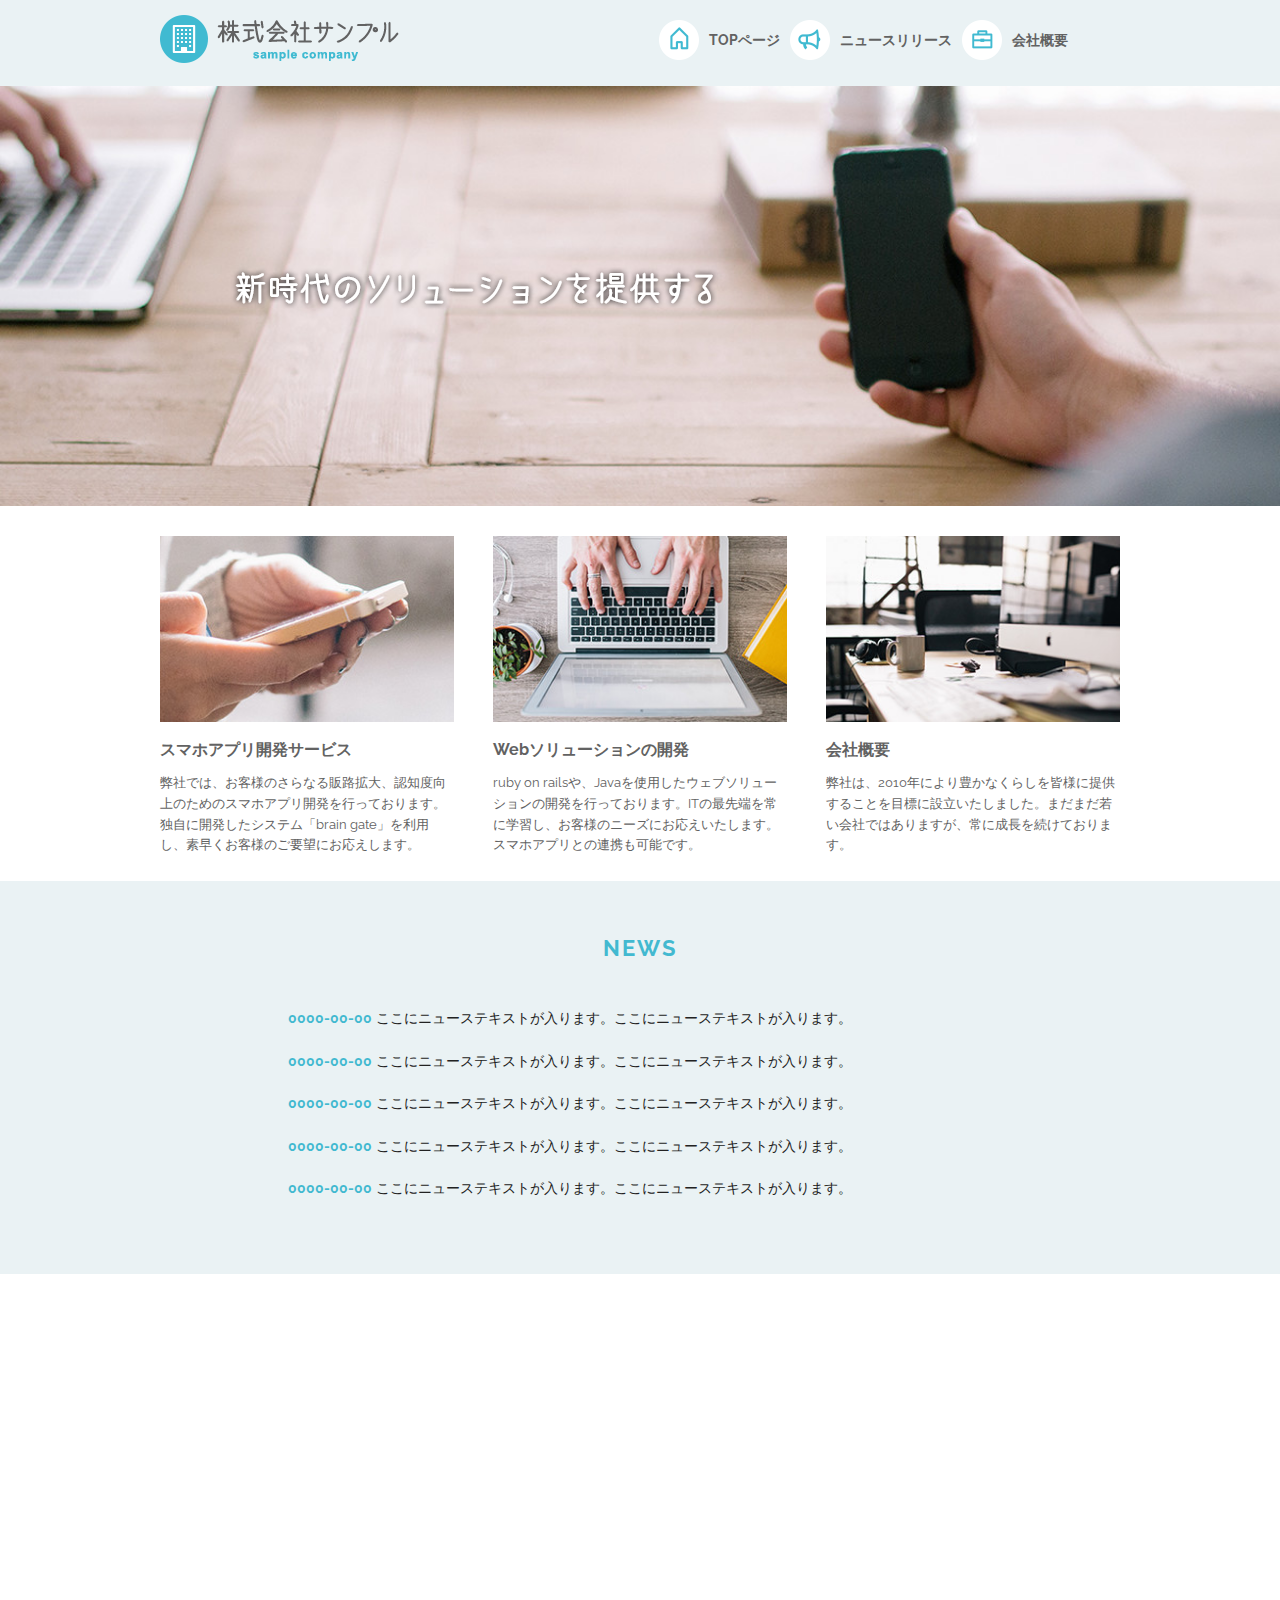
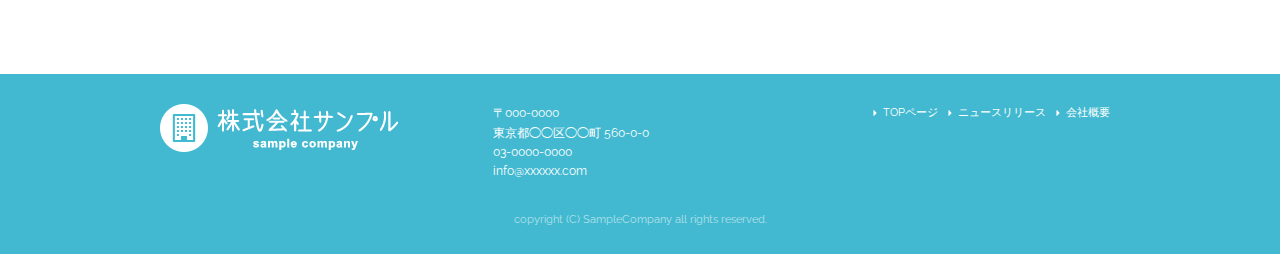
<file: index.html>
<!DOCTYPE html>
<html lang="ja">
<head>

  <!-- Basic Page Needs
  –––––––––––––––––––––––––––––––––––––––––––––––––– -->
  <meta charset="utf-8">
  <title>株式会社サンプル</title>
  <meta name="description" content="">
  <meta name="author" content="">

  <!-- Mobile Specific Metas
  –––––––––––––––––––––––––––––––––––––––––––––––––– -->
  <meta name="viewport" content="width=device-width, initial-scale=1">

  <!-- FONT
  –––––––––––––––––––––––––––––––––––––––––––––––––– -->
  <link href="//fonts.googleapis.com/css?family=Raleway:400,300,600" rel="stylesheet" type="text/css">

  <!-- CSS
  –––––––––––––––––––––––––––––––––––––––––––––––––– -->
  <link rel="stylesheet" href="css/normalize.css">
  <link rel="stylesheet" href="css/skeleton.css">
  <link rel="stylesheet" href="css/sample.css">

  <!-- Favicon
  –––––––––––––––––––––––––––––––––––––––––––––––––– -->
  <link rel="icon" type="image/png" href="images/favicon.png">

</head>
<body>

  <!-- Primary Page Layout
  –––––––––––––––––––––––––––––––––––––––––––––––––– -->
<header>
  <div id="header_in" class="container">
    <div class="row">
      <div class="six columns logo">

        <h1><a href="index.html"><img class="u-max-full-width" src="images/top/logo.png" alt="株式会社サンプル" srcset="images/top/logo@2x.png 2x" /></a></h1>

      </div>
      <div class="six columns navi">

        <div class="sp_navi">
          <img id="sp_navi_btn" class="u-max-full-width" src="images/top/sp_navi.png" alt="sp_navi" srcset="images/top/sp_navi@2x.png 2x" />

          <ul class="sp_navi_li">
            <li><a href="index.html">TOPページ</a></li>
            <li><a href="news.html">ニュースリリース</a></li>
            <li><a href="company.html">会社概要</a></li>
          </ul>
        </div>
        <!-- sp_navi -->

        <div class="pc_navi">

          <ul class="pc_navi_li">
            <li class="navi_toppage"><a href="index.html">TOPページ</a></li>
            <li class="navi_news"><a href="news.html">ニュースリリース</a></li>
            <li class="navi_company"><a href="company.html">会社概要</a></li>
          </ul>

        </div>
        <!-- pc_navi -->

      </div>
    </div>
    <!-- row -->
  </div>
  <!-- header_in -->
</header>


<div id="cover_area">
  <div class="container">

    <div class="row">
      <div class="twelve columns">

        <img class="u-max-full-width" src="images/top/cover_read.png" alt="新時代のソリューションを提供する" srcset="images/top/cover_read@2x.png 2x" />

      </div>
    </div>

  </div>
</div>
<!-- #cover -->



<div id="service_area">

  <div class="container">
    <div class="row">

      <div class="four columns">

        <img class="u-max-full-width" src="images/top/service_01.jpg" alt="スマホアプリ開発サービス" srcset="images/top/service_01@2x.jpg 2x" />

        <div class="service_title">スマホアプリ開発サービス</div>
        <p>弊社では、お客様のさらなる販路拡大、認知度向上のためのスマホアプリ開発を行っております。独自に開発したシステム「brain gate」を利用し、素早くお客様のご要望にお応えします。</p>

      </div><!-- column -->
      <div class="four columns">

        <img class="u-max-full-width" src="images/top/service_02.jpg" alt="Webソリューションの開発" srcset="images/top/service_02@2x.jpg 2x" />

        <div class="service_title">Webソリューションの開発</div>
        <p>ruby on railsや、Javaを使用したウェブソリューションの開発を行っております。ITの最先端を常に学習し、お客様のニーズにお応えいたします。スマホアプリとの連携も可能です。</p>

      </div><!-- column -->
      <div class="four columns">

        <img class="u-max-full-width" src="images/top/service_03.jpg" alt="会社概要" srcset="images/top/service_03@2x.jpg 2x" />

        <div class="service_title">会社概要</div>
        <p>弊社は、2010年により豊かなくらしを皆様に提供することを目標に設立いたしました。まだまだ若い会社ではありますが、常に成長を続けております。</p>

      </div><!-- column -->

    </div>
  </div>

</div>
<!-- #service_area -->

<div id="news_area">

  <div class="container">
    <div class="row">

      <div class="twelve columns">

        <div class="news_title">NEWS</div>

        <ul class="news_lists">
          <li><span>0000-00-00</span> ここにニューステキストが入ります。ここにニューステキストが入ります。</li>
          <li><span>0000-00-00</span> ここにニューステキストが入ります。ここにニューステキストが入ります。</li>
          <li><span>0000-00-00</span> ここにニューステキストが入ります。ここにニューステキストが入ります。</li>
          <li><span>0000-00-00</span> ここにニューステキストが入ります。ここにニューステキストが入ります。</li>
          <li><span>0000-00-00</span> ここにニューステキストが入ります。ここにニューステキストが入ります。</li>
        </ul>

      </div>

    </div>
  </div>

</div>
<!-- #news_area -->

<div id="googlemap_area">


  <script src="//maps.google.com/maps/api/js?key=AIzaSyCen1aR0T3cFHPGlu8ZOIVe_YeGGFgBKvk"></script>
  <script type="text/javascript">
  function googleMap() {
  var latlng = new google.maps.LatLng(35.6694293,139.7189323);/* 座標 */
  var myOptions = {
  zoom: 16, /*拡大比率*/
  center: latlng,
  scrollwheel: false,
  disableDoubleClickZoom: true,
  draggable: false,
  mapTypeControlOptions: { mapTypeIds: ['style', google.maps.MapTypeId.ROADMAP] }
  };
  var map = new google.maps.Map(document.getElementById('map1'), myOptions);
  /*アイコン設定*/
  var icon = new google.maps.MarkerImage('images/top/pin.png',/*画像url*/
  new google.maps.Size(48,56),/*アイコンサイズ*/
  new google.maps.Point(0,0)/*アイコン位置*/
  );
  var markerOptions = {
  position: latlng,
  map: map,
  icon: icon,
  title: '株式会社サンプル',/*タイトル*/
  animation: google.maps.Animation.DROP/*アニメーション*/
  };
  var marker = new google.maps.Marker(markerOptions);
  /*取得スタイルの貼り付け*/
  var styleOptions = [
  {
  "stylers": [
  { "hue": '#eaf2f4' }
  ]
  }
  ];
  var styledMapOptions = { name: '株式会社サンプル' }/*地図右上のタイトル*/
  var sampleType = new google.maps.StyledMapType(styleOptions, styledMapOptions);
  map.mapTypes.set('style', sampleType);
  map.setMapTypeId('style');
  };
  google.maps.event.addDomListener(window, 'load', function() {
  googleMap();
  });
  </script>
  <div id="map1" style="width:100%; height:400px; margin:0 auto;"></div>


</div>
<!-- #googlemap_area -->

<footer>
  <div class="container">
    <div class="row">
      <div class="four columns sp">
        <img class="u-max-full-width" src="images/top/footer_logo.png" alt="株式会社サンプル" srcset="images/top/footer_logo@2x.png 2x" />
      </div>
      <!-- columns -->
      <div class="four columns foot_address sp">
        〒000-0000<br />
        東京都◯◯区◯◯町 560-0-0<br />
        03-0000-0000<br />
        info@xxxxxx.com
      </div>
      <!-- columns -->
      <div class="four columns">
        <ul class="foot_navi">
          <li><a href="">TOPページ</a></li>
          <li><a href="">ニュースリリース</a></li>
          <li><a href="">会社概要</a></li>
        </ul>
      </div>
      <!-- columns -->
    </div>
    <!-- row -->

    <div class="row">
      <div class="twelve columns sp">
        <p class="copy">copyright (C) SampleCompany all rights reserved.</p>
      </div>
      <!-- columns -->
    </div>
    <!-- row -->
  </div>
</footer>
<!-- //footer -->


<!-- End Document
  –––––––––––––––––––––––––––––––––––––––––––––––––– -->

<script type="text/javascript" src="//ajax.googleapis.com/ajax/libs/jquery/1.10.2/jquery.min.js"></script>

<script>
  $(function(){

    $(document).ready(function(){

      $("#sp_navi_btn").click(function () {
        $(this).next().slideToggle();
      });

    });

  });
</script>


</body>
</html>
</file>
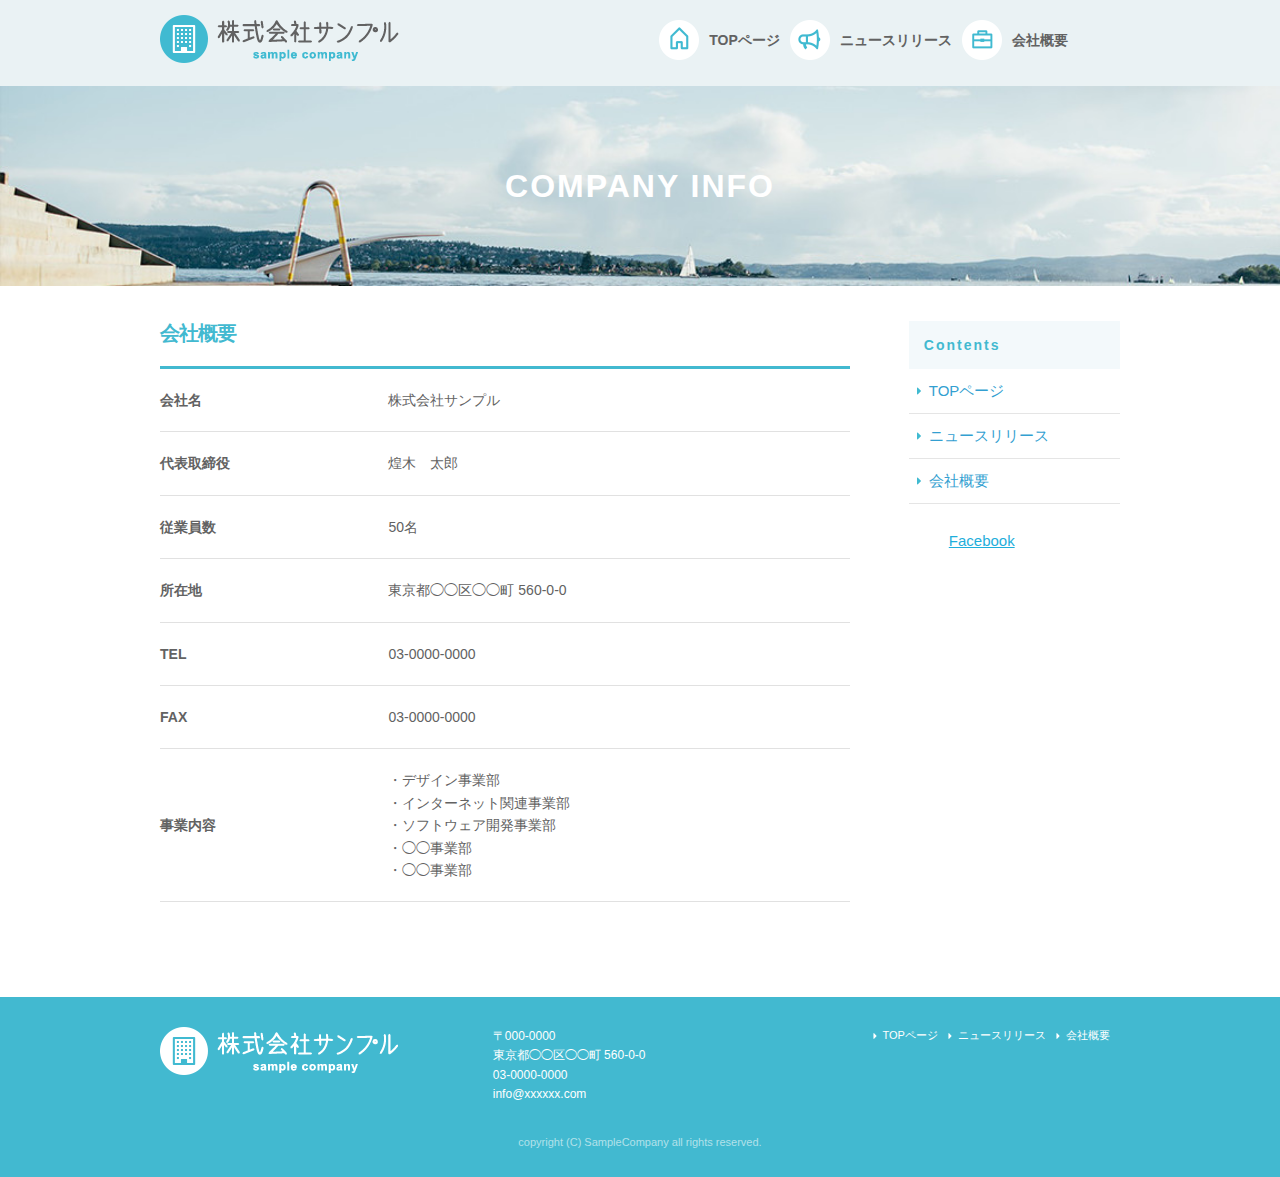
<file: company.html>
<!DOCTYPE html>
<html lang="ja">
<head>

  <!-- Basic Page Needs
  –––––––––––––––––––––––––––––––––––––––––––––––––– -->
  <meta charset="utf-8">
  <title>COMPANY INFO | 株式会社サンプル</title>
  <meta name="description" content="">
  <meta name="author" content="">

  <!-- Mobile Specific Metas
  –––––––––––––––––––––––––––––––––––––––––––––––––– -->
  <meta name="viewport" content="width=device-width, initial-scale=1">

  <!-- FONT
  –––––––––––––––––––––––––––––––––––––––––––––––––– -->
  <link rel="stylesheet" href="https://maxcdn.bootstrapcdn.com/font-awesome/4.7.0/css/font-awesome.min.css">

  <!-- CSS
  –––––––––––––––––––––––––––––––––––––––––––––––––– -->
  <link rel="stylesheet" href="css/normalize.css">
  <link rel="stylesheet" href="css/skeleton.css">
  <link rel="stylesheet" href="css/sample.css">

  <!-- Favicon
  –––––––––––––––––––––––––––––––––––––––––––––––––– -->
  <link rel="icon" type="image/png" href="images/favicon.png">

</head>
<!-- End Document
  –––––––––––––––––––––––––––––––––––––––––––––––––– -->

<script type="text/javascript" src="//ajax.googleapis.com/ajax/libs/jquery/1.10.2/jquery.min.js"></script>

<script>
  $(function(){

    $(document).ready(function(){

      $("#sp_navi_btn").click(function () {
        $(this).next().slideToggle();
      });

    });

  });
    (function(d, s, id) {
  var js, fjs = d.getElementsByTagName(s)[0];
  if (d.getElementById(id)) return;
  js = d.createElement(s); js.id = id;
  js.src = 'https://connect.facebook.net/ja_JP/sdk.js#xfbml=1&version=v3.0';
  fjs.parentNode.insertBefore(js, fjs);
}(document, 'script', 'facebook-jssdk'));
</script>
<body>
    <header>
      <div id="header_in" class="container">
        <div class="row">
          <div class="six columns logo">
    
            <h1><a href="index.html"><img class="u-max-full-width" src="images/top/logo.png" alt="株式会社サンプル" srcset="images/top/logo@2x.png 2x" /></a></h1>
    
          </div>
          <div class="six columns navi">
    
            <div class="sp_navi">
              <img id="sp_navi_btn" class="u-max-full-width" src="images/top/sp_navi.png" alt="sp_navi" srcset="images/top/sp_navi@2x.png 2x" />
    
              <ul class="sp_navi_li">
                <li><a href="index.html">TOPページ</a></li>
                <li><a href="news.html">ニュースリリース</a></li>
                <li><a href="company.html">会社概要</a></li>
              </ul>
            </div>
            <!-- sp_navi -->
    
            <div class="pc_navi">
    
              <ul class="pc_navi_li">
                <li class="navi_toppage"><a href="index.html">TOPページ</a></li>
                <li class="navi_news"><a href="news.html">ニュースリリース</a></li>
                <li class="navi_company"><a href="company.html">会社概要</a></li>
              </ul>
    
            </div>
            <!-- pc_navi -->
    
          </div>
        </div>
        <!-- row -->
      </div>
      <!-- header_in -->
    </header>
    <div id="sub_cover">
      <div class="conteiner">
        <div class="row">
    
          <div class="twelve columns">
            <h2>COMPANY INFO</h2>
          </div>
    
        </div>
      </div>
    </div>
    <div id="contents">
      <div class="container">
        <div class="row">
        
          <div id="main" class="nine columns">
            <h2 class="company_title">会社概要</h2>
            
            <table class="u-full-width">
              <tbody>
                <tr>
                  <th>会社名</th>
                  <td>株式会社サンプル</td>
                </tr>
                <tr>
                  <th>代表取締役</th>
                  <td>煌木　太郎</td>
                </tr>
                <tr>
                  <th>従業員数</th>
                  <td>50名</td>
                </tr>
                <tr>
                  <th>所在地</th>
                  <td>東京都◯◯区◯◯町&nbsp;560-0-0</td>
                </tr>
                <tr>
                  <th>TEL</th>
                  <td>03-0000-0000</td>
                </tr>
                <tr>
                  <th>FAX</th>
                  <td>03-0000-0000</td>
                </tr>
                <tr>
                  <th>事業内容</th>
                  <td>
                  ・デザイン事業部<br>
                  ・インターネット関連事業部<br>
                  ・ソフトウェア開発事業部<br>
                  ・◯◯事業部<br>
                  ・◯◯事業部
                  </td>
                </tr>
              </tbody>
            </table>
            
            
            </div>
            
            <div id="sidebar" class="three columns">
            
              <div class="pc_sidemenu">
                <h3>Contents</h3>
                
                <ul>
                  <li><a href="index.html">TOPページ</a></li>
                  <li><a href="news.html">ニュースリリース</a></li>
                  <li><a href="company.html">会社概要</a></li>
                </ul>
              </div>
            
            <div class="fb-page" data-href="https://www.facebook.com/facebook" data-tabs="timeline" data-height="300" data-small-header="false" data-adapt-container-width="true" data-hide-cover="false" data-show-facepile="false"><blockquote cite="https://www.facebook.com/facebook" class="fb-xfbml-parse-ignore"><a href="https://www.facebook.com/facebook">Facebook</a></blockquote></div>
 
          </div>
        
        </div>
      </div>
    </div>
    <footer>
      <div class="container">
        <div class="row">
          <div class="four columns sp">
            <img class="u-max-full-width" src="images/top/footer_logo.png" alt="株式会社サンプル" srcset="images/top/footer_logo@2x.png 2x">
          </div>
          <!-- columns -->
          <div class="four columns foot_address sp">
            〒000-0000<br>
            東京都◯◯区◯◯町&nbsp;560-0-0<br>
            03-0000-0000<br>
            info@xxxxxx.com
          </div>
          <!-- columns -->
          <div class="four columns">
            <ul class="foot_navi">
              <li><a href="index.html">TOPページ</a></li>
              <li><a href="news.html">ニュースリリース</a></li>
              <li><a href="company.html">会社概要</a></li>
            </ul>
          </div>
          <!-- columns -->
        </div>
        <!-- row -->
        
        <div class="row">
          <div class="twelve columns sp">
            <p class="copy">copyright (C) SampleCompany all rights reserved.</p>
          </div>
        <!-- columns -->
        </div>
      <!-- row -->
      </div>
    </footer>
</body>
</html>
</file>
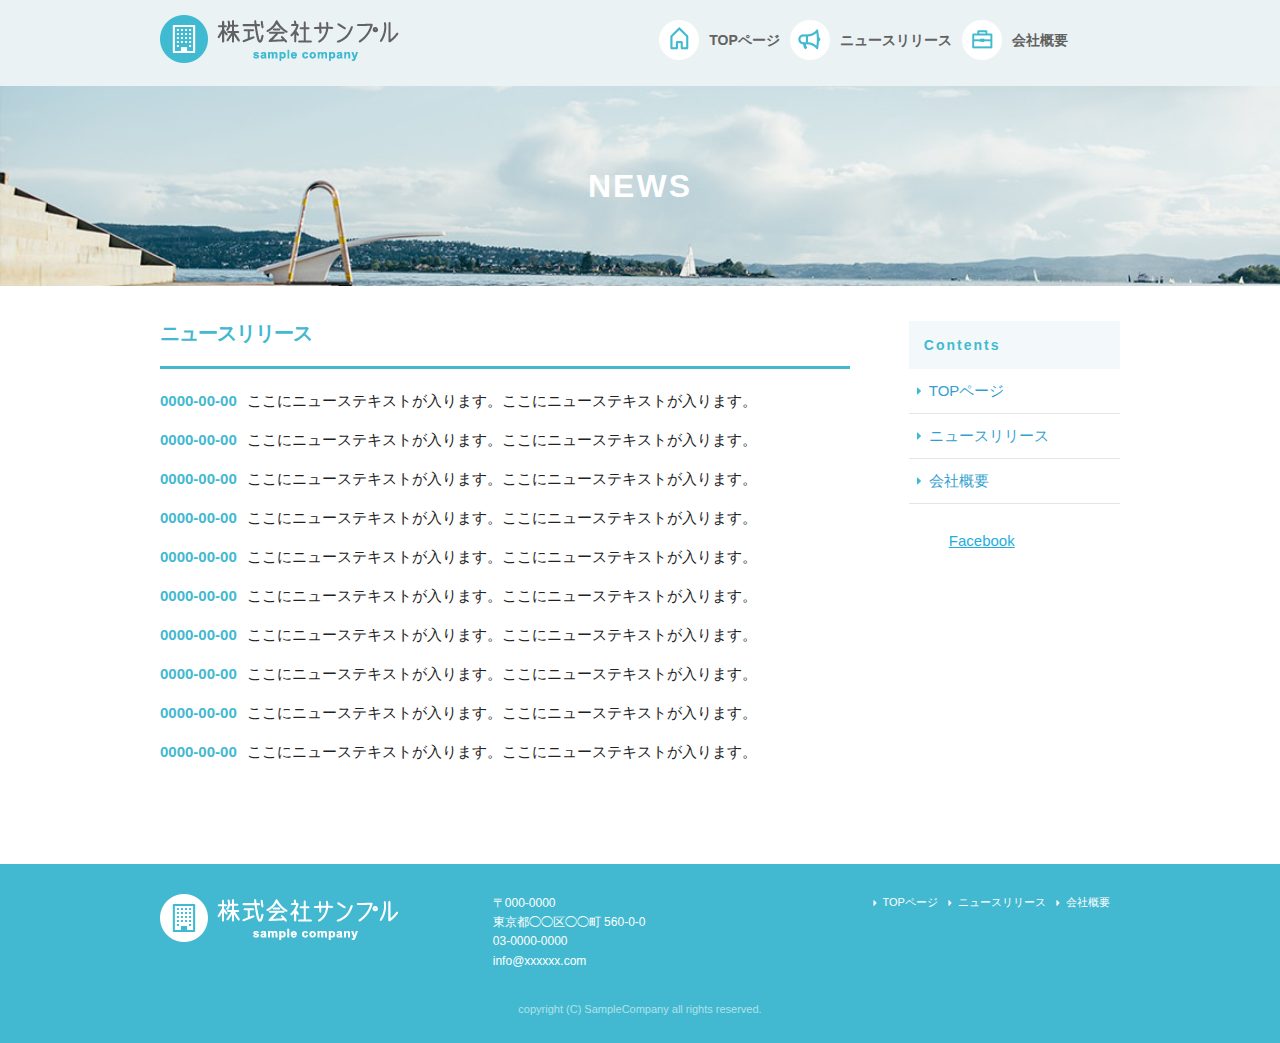
<file: news.html>
<!DOCTYPE html>
<html lang="ja">
<head>

  <!-- Basic Page Needs
  –––––––––––––––––––––––––––––––––––––––––––––––––– -->
  <meta charset="utf-8">
  <title>NEWS | 株式会社サンプル</title>
  <meta name="description" content="">
  <meta name="author" content="">

  <!-- Mobile Specific Metas
  –––––––––––––––––––––––––––––––––––––––––––––––––– -->
  <meta name="viewport" content="width=device-width, initial-scale=1">

  <!-- FONT
  –––––––––––––––––––––––––––––––––––––––––––––––––– -->
  <link rel="stylesheet" href="https://maxcdn.bootstrapcdn.com/font-awesome/4.7.0/css/font-awesome.min.css">


  <!-- CSS
  –––––––––––––––––––––––––––––––––––––––––––––––––– -->
  <link rel="stylesheet" href="css/normalize.css">
  <link rel="stylesheet" href="css/skeleton.css">
  <link rel="stylesheet" href="css/sample.css">

  <!-- Favicon
  –––––––––––––––––––––––––––––––––––––––––––––––––– -->
  <link rel="icon" type="image/png" href="images/favicon.png">

</head>
<!-- End Document
  –––––––––––––––––––––––––––––––––––––––––––––––––– -->

<script type="text/javascript" src="//ajax.googleapis.com/ajax/libs/jquery/1.10.2/jquery.min.js"></script>

<script>
  $(function(){

    $(document).ready(function(){

      $("#sp_navi_btn").click(function () {
        $(this).next().slideToggle();
      });

    });

  });
  (function(d, s, id) {
  var js, fjs = d.getElementsByTagName(s)[0];
  if (d.getElementById(id)) return;
  js = d.createElement(s); js.id = id;
  js.src = 'https://connect.facebook.net/ja_JP/sdk.js#xfbml=1&version=v3.0';
  fjs.parentNode.insertBefore(js, fjs);
}(document, 'script', 'facebook-jssdk'));
</script>
<body>
    <header>
      <div id="header_in" class="container">
        <div class="row">
          <div class="six columns logo">
    
            <h1><a href="index.html"><img class="u-max-full-width" src="images/top/logo.png" alt="株式会社サンプル" srcset="images/top/logo@2x.png 2x" /></a></h1>
    
          </div>
          <div class="six columns navi">
    
            <div class="sp_navi">
              <img id="sp_navi_btn" class="u-max-full-width" src="images/top/sp_navi.png" alt="sp_navi" srcset="images/top/sp_navi@2x.png 2x" />
    
              <ul class="sp_navi_li">
                <li><a href="index.html">TOPページ</a></li>
                <li><a href="news.html">ニュースリリース</a></li>
                <li><a href="company.html">会社概要</a></li>
              </ul>
            </div>
            <!-- sp_navi -->
    
            <div class="pc_navi">
    
              <ul class="pc_navi_li">
                <li class="navi_toppage"><a href="index.html">TOPページ</a></li>
                <li class="navi_news"><a href="news.html">ニュースリリース</a></li>
                <li class="navi_company"><a href="company.html">会社概要</a></li>
              </ul>
    
            </div>
            <!-- pc_navi -->
    
          </div>
        </div>
        <!-- row -->
      </div>
      <!-- header_in -->
    </header>
    <div id="sub_cover">
      <div class="conteiner">
        <div class="row">
    
          <div class="twelve columns">
            <h2>NEWS</h2>
          </div>
    
        </div>
      </div>
    </div>
    <div id="contents">
      <div class="container">
        <div class="row">
    
          <div id="main" class="nine columns">
            <h2>ニュースリリース</h2>
    
            <ul class="news_li">
              <li><span>0000-00-00</span>ここにニューステキストが入ります。ここにニューステキストが入ります。</li>
              <li><span>0000-00-00</span>ここにニューステキストが入ります。ここにニューステキストが入ります。</li>
              <li><span>0000-00-00</span>ここにニューステキストが入ります。ここにニューステキストが入ります。</li>
              <li><span>0000-00-00</span>ここにニューステキストが入ります。ここにニューステキストが入ります。</li>
              <li><span>0000-00-00</span>ここにニューステキストが入ります。ここにニューステキストが入ります。</li>
              <li><span>0000-00-00</span>ここにニューステキストが入ります。ここにニューステキストが入ります。</li>
              <li><span>0000-00-00</span>ここにニューステキストが入ります。ここにニューステキストが入ります。</li>
              <li><span>0000-00-00</span>ここにニューステキストが入ります。ここにニューステキストが入ります。</li>
              <li><span>0000-00-00</span>ここにニューステキストが入ります。ここにニューステキストが入ります。</li>
              <li><span>0000-00-00</span>ここにニューステキストが入ります。ここにニューステキストが入ります。</li>
            </ul>
          </div>
    
          <div id="sidebar" class="three columns">
    
            <div class="pc_sidemenu">
              <h3>Contents</h3>
    
              <ul>
                <li><a href="index.html">TOPページ</a></li>
                <li><a href="news.html">ニュースリリース</a></li>
                <li><a href="company.html">会社概要</a></li>
              </ul>
            </div>
           <div class="fb-page" data-href="https://www.facebook.com/facebook" data-tabs="timeline" data-height="300" data-small-header="false" data-adapt-container-width="true" data-hide-cover="false" data-show-facepile="false"><blockquote cite="https://www.facebook.com/facebook" class="fb-xfbml-parse-ignore"><a href="https://www.facebook.com/facebook">Facebook</a></blockquote></div>
           </div>
    
        </div>
    </div>
  </div>
  <footer>
  <div class="container">
    <div class="row">
      <div class="four columns sp">
        <img class="u-max-full-width" src="images/top/footer_logo.png" alt="株式会社サンプル" srcset="images/top/footer_logo@2x.png 2x" />
      </div>
      <!-- columns -->
      <div class="four columns foot_address sp">
        〒000-0000<br />
        東京都◯◯区◯◯町 560-0-0<br />
        03-0000-0000<br />
        info@xxxxxx.com
      </div>
      <!-- columns -->
      <div class="four columns">
        <ul class="foot_navi">
          <li><a href="">TOPページ</a></li>
          <li><a href="">ニュースリリース</a></li>
          <li><a href="">会社概要</a></li>
        </ul>
      </div>
      <!-- columns -->
    </div>
    <!-- row -->

    <div class="row">
      <div class="twelve columns sp">
        <p class="copy">copyright (C) SampleCompany all rights reserved.</p>
      </div>
      <!-- columns -->
    </div>
    <!-- row -->
  </div>
</footer>
<!-- //footer -->

</body>
</html>
</file>
<file: css/skeleton.css>
/*
* Skeleton V2.0.4
* Copyright 2014, Dave Gamache
* www.getskeleton.com
* Free to use under the MIT license.
* http://www.opensource.org/licenses/mit-license.php
* 12/29/2014
*/


/* Table of contents
––––––––––––––––––––––––––––––––––––––––––––––––––
- Grid
- Base Styles
- Typography
- Links
- Buttons
- Forms
- Lists
- Code
- Tables
- Spacing
- Utilities
- Clearing
- Media Queries
*/


/* Grid
–––––––––––––––––––––––––––––––––––––––––––––––––– */
.container {
  position: relative;
  width: 100%;
  max-width: 960px;
  margin: 0 auto;
  padding: 0 20px;
  box-sizing: border-box; }
.column,
.columns {
  width: 100%;
  float: left;
  box-sizing: border-box; }

/* For devices larger than 400px */
@media (min-width: 400px) {
  .container {
    width: 85%;
    padding: 0; }
}

/* For devices larger than 550px */
@media (min-width: 550px) {
  .container {
    width: 80%; }
  .column,
  .columns {
    margin-left: 4%; }
  .column:first-child,
  .columns:first-child {
    margin-left: 0; }

  .one.column,
  .one.columns                    { width: 4.66666666667%; }
  .two.columns                    { width: 13.3333333333%; }
  .three.columns                  { width: 22%;            }
  .four.columns                   { width: 30.6666666667%; }
  .five.columns                   { width: 39.3333333333%; }
  .six.columns                    { width: 48%;            }
  .seven.columns                  { width: 56.6666666667%; }
  .eight.columns                  { width: 65.3333333333%; }
  .nine.columns                   { width: 74.0%;          }
  .ten.columns                    { width: 82.6666666667%; }
  .eleven.columns                 { width: 91.3333333333%; }
  .twelve.columns                 { width: 100%; margin-left: 0; }

  .one-third.column               { width: 30.6666666667%; }
  .two-thirds.column              { width: 65.3333333333%; }

  .one-half.column                { width: 48%; }

  /* Offsets */
  .offset-by-one.column,
  .offset-by-one.columns          { margin-left: 8.66666666667%; }
  .offset-by-two.column,
  .offset-by-two.columns          { margin-left: 17.3333333333%; }
  .offset-by-three.column,
  .offset-by-three.columns        { margin-left: 26%;            }
  .offset-by-four.column,
  .offset-by-four.columns         { margin-left: 34.6666666667%; }
  .offset-by-five.column,
  .offset-by-five.columns         { margin-left: 43.3333333333%; }
  .offset-by-six.column,
  .offset-by-six.columns          { margin-left: 52%;            }
  .offset-by-seven.column,
  .offset-by-seven.columns        { margin-left: 60.6666666667%; }
  .offset-by-eight.column,
  .offset-by-eight.columns        { margin-left: 69.3333333333%; }
  .offset-by-nine.column,
  .offset-by-nine.columns         { margin-left: 78.0%;          }
  .offset-by-ten.column,
  .offset-by-ten.columns          { margin-left: 86.6666666667%; }
  .offset-by-eleven.column,
  .offset-by-eleven.columns       { margin-left: 95.3333333333%; }

  .offset-by-one-third.column,
  .offset-by-one-third.columns    { margin-left: 34.6666666667%; }
  .offset-by-two-thirds.column,
  .offset-by-two-thirds.columns   { margin-left: 69.3333333333%; }

  .offset-by-one-half.column,
  .offset-by-one-half.columns     { margin-left: 52%; }

}


/* Base Styles
–––––––––––––––––––––––––––––––––––––––––––––––––– */
/* NOTE
html is set to 62.5% so that all the REM measurements throughout Skeleton
are based on 10px sizing. So basically 1.5rem = 15px :) */
html {
  font-size: 62.5%; }
body {
  font-size: 1.5em; /* currently ems cause chrome bug misinterpreting rems on body element */
  line-height: 1.6;
  font-weight: 400;
  font-family: "Raleway", "HelveticaNeue", "Helvetica Neue", Helvetica, Arial, sans-serif;
  color: #222; }


/* Typography
–––––––––––––––––––––––––––––––––––––––––––––––––– */
h1, h2, h3, h4, h5, h6 {
  margin-top: 0;
  margin-bottom: 2rem;
  font-weight: 300; }
h1 { font-size: 4.0rem; line-height: 1.2;  letter-spacing: -.1rem;}
h2 { font-size: 3.6rem; line-height: 1.25; letter-spacing: -.1rem; }
h3 { font-size: 3.0rem; line-height: 1.3;  letter-spacing: -.1rem; }
h4 { font-size: 2.4rem; line-height: 1.35; letter-spacing: -.08rem; }
h5 { font-size: 1.8rem; line-height: 1.5;  letter-spacing: -.05rem; }
h6 { font-size: 1.5rem; line-height: 1.6;  letter-spacing: 0; }

/* Larger than phablet */
@media (min-width: 550px) {
  h1 { font-size: 5.0rem; }
  h2 { font-size: 4.2rem; }
  h3 { font-size: 3.6rem; }
  h4 { font-size: 3.0rem; }
  h5 { font-size: 2.4rem; }
  h6 { font-size: 1.5rem; }
}

p {
  margin-top: 0; }


/* Links
–––––––––––––––––––––––––––––––––––––––––––––––––– */
a {
  color: #1EAEDB; }
a:hover {
  color: #0FA0CE; }


/* Buttons
–––––––––––––––––––––––––––––––––––––––––––––––––– */
.button,
button,
input[type="submit"],
input[type="reset"],
input[type="button"] {
  display: inline-block;
  height: 38px;
  padding: 0 30px;
  color: #555;
  text-align: center;
  font-size: 11px;
  font-weight: 600;
  line-height: 38px;
  letter-spacing: .1rem;
  text-transform: uppercase;
  text-decoration: none;
  white-space: nowrap;
  background-color: transparent;
  border-radius: 4px;
  border: 1px solid #bbb;
  cursor: pointer;
  box-sizing: border-box; }
.button:hover,
button:hover,
input[type="submit"]:hover,
input[type="reset"]:hover,
input[type="button"]:hover,
.button:focus,
button:focus,
input[type="submit"]:focus,
input[type="reset"]:focus,
input[type="button"]:focus {
  color: #333;
  border-color: #888;
  outline: 0; }
.button.button-primary,
button.button-primary,
input[type="submit"].button-primary,
input[type="reset"].button-primary,
input[type="button"].button-primary {
  color: #FFF;
  background-color: #33C3F0;
  border-color: #33C3F0; }
.button.button-primary:hover,
button.button-primary:hover,
input[type="submit"].button-primary:hover,
input[type="reset"].button-primary:hover,
input[type="button"].button-primary:hover,
.button.button-primary:focus,
button.button-primary:focus,
input[type="submit"].button-primary:focus,
input[type="reset"].button-primary:focus,
input[type="button"].button-primary:focus {
  color: #FFF;
  background-color: #1EAEDB;
  border-color: #1EAEDB; }


/* Forms
–––––––––––––––––––––––––––––––––––––––––––––––––– */
input[type="email"],
input[type="number"],
input[type="search"],
input[type="text"],
input[type="tel"],
input[type="url"],
input[type="password"],
textarea,
select {
  height: 38px;
  padding: 6px 10px; /* The 6px vertically centers text on FF, ignored by Webkit */
  background-color: #fff;
  border: 1px solid #D1D1D1;
  border-radius: 4px;
  box-shadow: none;
  box-sizing: border-box; }
/* Removes awkward default styles on some inputs for iOS */
input[type="email"],
input[type="number"],
input[type="search"],
input[type="text"],
input[type="tel"],
input[type="url"],
input[type="password"],
textarea {
  -webkit-appearance: none;
     -moz-appearance: none;
          appearance: none; }
textarea {
  min-height: 65px;
  padding-top: 6px;
  padding-bottom: 6px; }
input[type="email"]:focus,
input[type="number"]:focus,
input[type="search"]:focus,
input[type="text"]:focus,
input[type="tel"]:focus,
input[type="url"]:focus,
input[type="password"]:focus,
textarea:focus,
select:focus {
  border: 1px solid #33C3F0;
  outline: 0; }
label,
legend {
  display: block;
  margin-bottom: .5rem;
  font-weight: 600; }
fieldset {
  padding: 0;
  border-width: 0; }
input[type="checkbox"],
input[type="radio"] {
  display: inline; }
label > .label-body {
  display: inline-block;
  margin-left: .5rem;
  font-weight: normal; }


/* Lists
–––––––––––––––––––––––––––––––––––––––––––––––––– */
ul {
  list-style: circle inside; }
ol {
  list-style: decimal inside; }
ol, ul {
  padding-left: 0;
  margin-top: 0; }
ul ul,
ul ol,
ol ol,
ol ul {
  margin: 1.5rem 0 1.5rem 3rem;
  font-size: 90%; }
li {
  margin-bottom: 1rem; }


/* Code
–––––––––––––––––––––––––––––––––––––––––––––––––– */
code {
  padding: .2rem .5rem;
  margin: 0 .2rem;
  font-size: 90%;
  white-space: nowrap;
  background: #F1F1F1;
  border: 1px solid #E1E1E1;
  border-radius: 4px; }
pre > code {
  display: block;
  padding: 1rem 1.5rem;
  white-space: pre; }


/* Tables
–––––––––––––––––––––––––––––––––––––––––––––––––– */
th,
td {
  padding: 12px 15px;
  text-align: left;
  border-bottom: 1px solid #E1E1E1; }
th:first-child,
td:first-child {
  padding-left: 0; }
th:last-child,
td:last-child {
  padding-right: 0; }


/* Spacing
–––––––––––––––––––––––––––––––––––––––––––––––––– */
button,
.button {
  margin-bottom: 1rem; }
input,
textarea,
select,
fieldset {
  margin-bottom: 1.5rem; }
pre,
blockquote,
dl,
figure,
table,
p,
ul,
ol,
form {
  margin-bottom: 2.5rem; }


/* Utilities
–––––––––––––––––––––––––––––––––––––––––––––––––– */
.u-full-width {
  width: 100%;
  box-sizing: border-box; }
.u-max-full-width {
  max-width: 100%;
  box-sizing: border-box; }
.u-pull-right {
  float: right; }
.u-pull-left {
  float: left; }


/* Misc
–––––––––––––––––––––––––––––––––––––––––––––––––– */
hr {
  margin-top: 3rem;
  margin-bottom: 3.5rem;
  border-width: 0;
  border-top: 1px solid #E1E1E1; }


/* Clearing
–––––––––––––––––––––––––––––––––––––––––––––––––– */

/* Self Clearing Goodness */
.container:after,
.row:after,
.u-cf {
  content: "";
  display: table;
  clear: both; }


/* Media Queries
–––––––––––––––––––––––––––––––––––––––––––––––––– */
/*
Note: The best way to structure the use of media queries is to create the queries
near the relevant code. For example, if you wanted to change the styles for buttons
on small devices, paste the mobile query code up in the buttons section and style it
there.
*/


/* Larger than mobile */
@media (min-width: 400px) {}

/* Larger than phablet (also point when grid becomes active) */
@media (min-width: 550px) {}

/* Larger than tablet */
@media (min-width: 750px) {}

/* Larger than desktop */
@media (min-width: 1000px) {}

/* Larger than Desktop HD */
@media (min-width: 1200px) {}
</file>
<file: css/sample.css>
@charset "UTF-8";
@import "https://fonts.googleapis.com/css?family=Abel";
/* Google Fonts用のCSSを読み込み */
html {
  font-size: 62.5%; }

/**************************************/
header {
  background: #eaf2f4; }
  header #header_in {
    padding-top: 10px;
    padding-bottom: 4px; }
  @media (max-width: 550px) {
    header .logo {
      width: 190px; }
    header .navi {
      width: 40px;
      float: right; } }
  header .sp_navi_li {
    width: 180px;
    position: absolute;
    top: 50px;
    right: 2%;
    border: 1px solid #eee;
    background: white;
    margin: 0;
    padding: 0;
    display: none;
    z-index: 100; }
    header .sp_navi_li li {
      list-style: none;
      margin: 0;
      padding: 0; }
      header .sp_navi_li li a {
        display: block;
        padding: 10px 8px;
        border-bottom: 1px solid #eee;
        font-size: 14px;
        text-decoration: none; }
  @media (min-width: 550px) {
    header .sp_navi {
      display: none; }
    header #header_in {
      padding: 15px 0 10px 0; }
    header .pc_navi_li {
      margin: 0;
      padding: 0; }
      header .pc_navi_li li {
        list-style: none;
        margin: 5px 0 0 0;
        padding: 0; }
        header .pc_navi_li li a {
          color: #626262;
          text-decoration: none;
          font-weight: bold;
          font-size: 14px;
          font-size: 1.4rem;
          float: left;
          padding-right: 10px; }
        header .pc_navi_li li a:hover {
          color: #42b9d0; }
      header .pc_navi_li li.navi_toppage a {
        background-repeat: no-repeat;
        display: inline-block;
        line-height: 40px;
        padding-left: 50px;
        background-image: url("../images/top/navi_top.png");
        background-size: 40px 40px; } }
    @media screen and (min-width: 550px) and (-webkit-min-device-pixel-ratio: 2), (min-width: 550px) and (min-resolution: 2dppx) {
      header .pc_navi_li li.navi_toppage a {
        background-image: url("../images/top/navi_top@2x.png"); } }
  @media (min-width: 550px) {
      header .pc_navi_li li.navi_news a {
        background-repeat: no-repeat;
        display: inline-block;
        line-height: 40px;
        padding-left: 50px;
        background-image: url("../images/top/navi_news.png");
        background-size: 40px 40px; } }
    @media screen and (min-width: 550px) and (-webkit-min-device-pixel-ratio: 2), (min-width: 550px) and (min-resolution: 2dppx) {
      header .pc_navi_li li.navi_news a {
        background-image: url("../images/top/navi_news@2x.png"); } }
  @media (min-width: 550px) {
      header .pc_navi_li li.navi_company a {
        background-repeat: no-repeat;
        display: inline-block;
        line-height: 40px;
        padding-left: 50px;
        background-image: url("../images/top/navi_company.png");
        background-size: 40px 40px; } }
    @media screen and (min-width: 550px) and (-webkit-min-device-pixel-ratio: 2), (min-width: 550px) and (min-resolution: 2dppx) {
      header .pc_navi_li li.navi_company a {
        background-image: url("../images/top/navi_company@2x.png"); } }

  @media (max-width: 550px) {
    header .pc_navi {
      display: none; } }

#cover_area {
  text-align: center;
  padding: 80px 0;
  background-image: url("../images/top/cover.jpg");
  background-size: cover; }
  @media screen and (-webkit-min-device-pixel-ratio: 2), (min-resolution: 2dppx) {
    #cover_area {
      background-image: url("../images/top/cover@2x.jpg"); } }
  @media (min-width: 550px) {
    #cover_area {
      text-align: left;
      height: 420px;
      padding: 0; }
      #cover_area img {
        margin-top: 180px;
        margin-left: 70px; } }

#service_area {
  padding-top: 20px; }
  @media (min-width: 551px) {
    #service_area {
      padding-top: 30px; } }
  #service_area .columns {
    color: #626262; }
    #service_area .columns .service_title {
      font-size: 18px;
      font-size: 1.8rem;
      font-weight: bold;
      margin-top: 8px; }
    #service_area .columns p {
      font-size: 15px;
      font-size: 1.5rem;
      margin-top: 10px; }
    @media (min-width: 551px) {
      #service_area .columns .service_title {
        font-size: 16px;
        font-size: 1.6rem; }
      #service_area .columns p {
        font-size: 13px;
        font-size: 1.3rem; } }

#news_area {
  background-color: #eaf2f4; }
  @media (min-width: 551px) {
    #news_area .container {
      padding: 0px 10% 50px 10%; } }
  #news_area .news_title {
    text-align: center;
    font-size: 26px;
    font-size: 2.6rem;
    color: #42b9d0;
    padding: 15px 0 10px 0;
    font-weight: bold;
    letter-spacing: 0.2rem; }
  #news_area .news_lists li {
    list-style: none;
    font-size: 15px;
    font-size: 1.5rem; }
    #news_area .news_lists li span {
      color: #42b9d0;
      font-weight: bold;
      display: block;
      margin-bottom: 3px; }
  @media (min-width: 551px) {
    #news_area .news_title {
      font-size: 22px;
      font-size: 2.2rem;
      padding: 50px 0 41px 0; }
    #news_area .news_lists li {
      font-size: 14px;
      font-size: 1.4rem;
      margin-bottom: 20px; }
      #news_area .news_lists li span {
        display: inline;
        margin-bottom: 0px; } }

#sub_cover {
  text-align: center;
  padding: 40px 0;
  height: 20px;
  background-image: url("../images/news/sub_cover.jpg");
  background-size: cover; }
  @media screen and (-webkit-min-device-pixel-ratio: 2), (min-resolution: 2dppx) {
    #sub_cover {
      background-image: url("../images/news/sub_cover@2x.jpg"); } }
  #sub_cover h2 {
    text-align: center;
    color: white;
    font-size: 16px;
    font-size: 1.6rem;
    font-weight: bold;
    margin: 0;
    letter-spacing: 0.2rem; }
  @media (min-width: 550px) {
    #sub_cover {
      padding: 80px 0;
      height: 40px; }
      #sub_cover h2 {
        text-align: center;
        color: white;
        font-size: 32px;
        font-size: 3.2rem;
        font-weight: bold;
        margin: 0;
        letter-spacing: 0.2rem; } }

#contents {
  padding-top: 20px; }
  #contents #main h2 {
    color: #42b9d0;
    border-bottom: 3px solid #42b9d0;
    font-size: 15px;
    font-size: 1.5rem;
    font-weight: bold;
    padding-bottom: 15px; }
  #contents #main .company_title {
    margin-bottom: 0px; }
  #contents #main .news_li {
    font-size: 15px;
    font-size: 1.5rem; }
    #contents #main .news_li li {
      list-style: none; }
      #contents #main .news_li li span {
        color: #42b9d0;
        display: block;
        font-weight: bold;
        margin-bottom: 3px; }
  #contents #main th, #contents #main td {
    padding: 20px 0;
    color: #626262;
    font-size: 14px;
    font-size: 1.4rem; }
  #contents #main th {
    padding-right: 20px; }
  #contents #sidebar {
    padding-bottom: 20px; }
    #contents #sidebar .pc_sidemenu h3 {
      color: #42b9d0;
      font-size: 14px;
      font-size: 1.4rem;
      letter-spacing: 0.2rem;
      font-weight: bold;
      background-color: #f3f9fb;
      padding: 15px;
      margin-bottom: 0px; }
    #contents #sidebar .pc_sidemenu li {
      list-style: none;
      display: block;
      border-bottom: 1px solid #e5e5e5;
      background-repeat: no-repeat;
      background-position: 8px center;
      margin-bottom: 0px;
      padding: 10px 10px 10px 20px;
      background-image: url(../images/news/side_arrow.png);
      background-size: 4px 8px; }
      #contents #sidebar .pc_sidemenu li a {
        color: #339fd1;
        text-decoration: none; }
    #contents #sidebar .pc_sidemenu iframe {
      width: 100%; }

@media (max-width: 550px) {
  #contents #sidebar .pc_sidemenu {
    display: none; } }
@media (min-width: 550px) {
  #contents {
    padding-top: 35px;
    padding-bottom: 70px; }
    #contents #main {
      padding-right: 20px; }
      #contents #main h2 {
        font-size: 20px;
        font-size: 2rem;
        padding-bottom: 20px; }
      #contents #main .news_li li {
        list-style: none;
        padding-bottom: 5px; }
        #contents #main .news_li li span {
          display: inline-block;
          margin-bottom: 0;
          padding-right: 10px; } }
footer {
  background-color: #42b9d0;
  color: #fff;
  padding-top: 20px; }
  @media (max-width: 550px) {
    footer .container {
      padding: 0; }
    footer .sp {
      padding: 0 6%;
      margin: 0 auto; }
    footer .foot_navi {
      margin-top: 20px; }
      footer .foot_navi li {
        list-style: none;
        margin-bottom: 1px; }
        footer .foot_navi li a {
          color: #42b9d0;
          background-color: #eaf2f4;
          display: block;
          text-align: center;
          font-weight: bold;
          text-decoration: none;
          font-size: 16px;
          font-size: 1.6rem;
          padding: 16px 0; } }
  footer .foot_address {
    font-size: 16px;
    font-size: 1.6rem;
    padding-top: 10px; }
  footer .copy {
    text-align: center;
    font-size: 11px;
    font-size: 1.1rem;
    color: #b2e1ea; }
  @media (min-width: 550px) {
    footer {
      padding-top: 30px; }
      footer .foot_address {
        padding: 0px;
        font-size: 12px;
        font-size: 1.2rem; }
      footer .foot_navi {
        float: right; }
        footer .foot_navi li {
          list-style: none;
          background-repeat: no-repeat;
          background-position: left center;
          display: inline-block;
          float: left;
          margin-right: 10px;
          font-size: 11px;
          font-size: 1.1rem;
          background-image: url("../images/top/foot_arroehead.png");
          background-size: 4px 6px; } }
      @media screen and (min-width: 550px) and (-webkit-min-device-pixel-ratio: 2), (min-width: 550px) and (min-resolution: 2dppx) {
        footer .foot_navi li {
          background-image: url("../images/top/foot_arroehead@2x.png"); } }
  @media (min-width: 550px) {
        footer .foot_navi a {
          color: white;
          padding-left: 10px;
          text-decoration: none; }
        footer .foot_navi a:hover {
          color: #eaf2f4; }
      footer .copy {
        margin-top: 30px; } }

h1 {
  margin: 0;
  padding: 0; }

/*# sourceMappingURL=sample.css.map */
</file>
